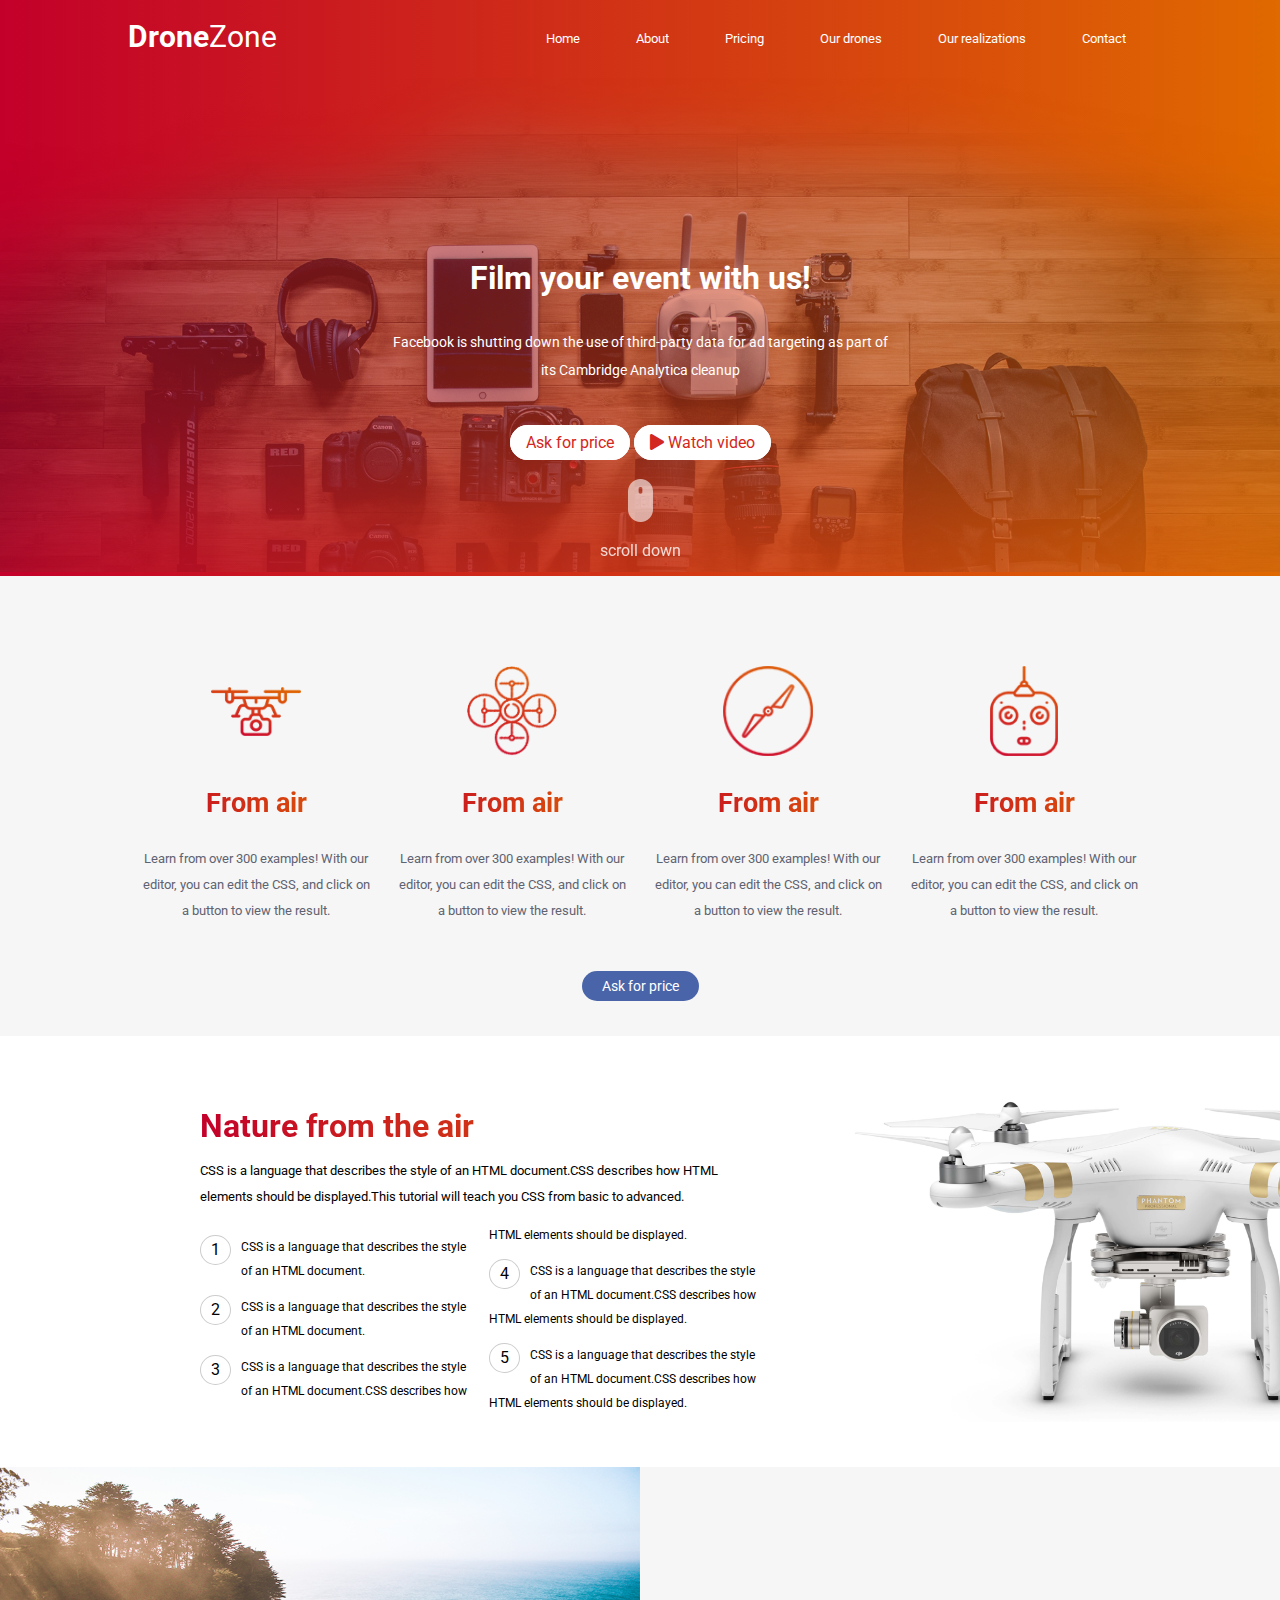
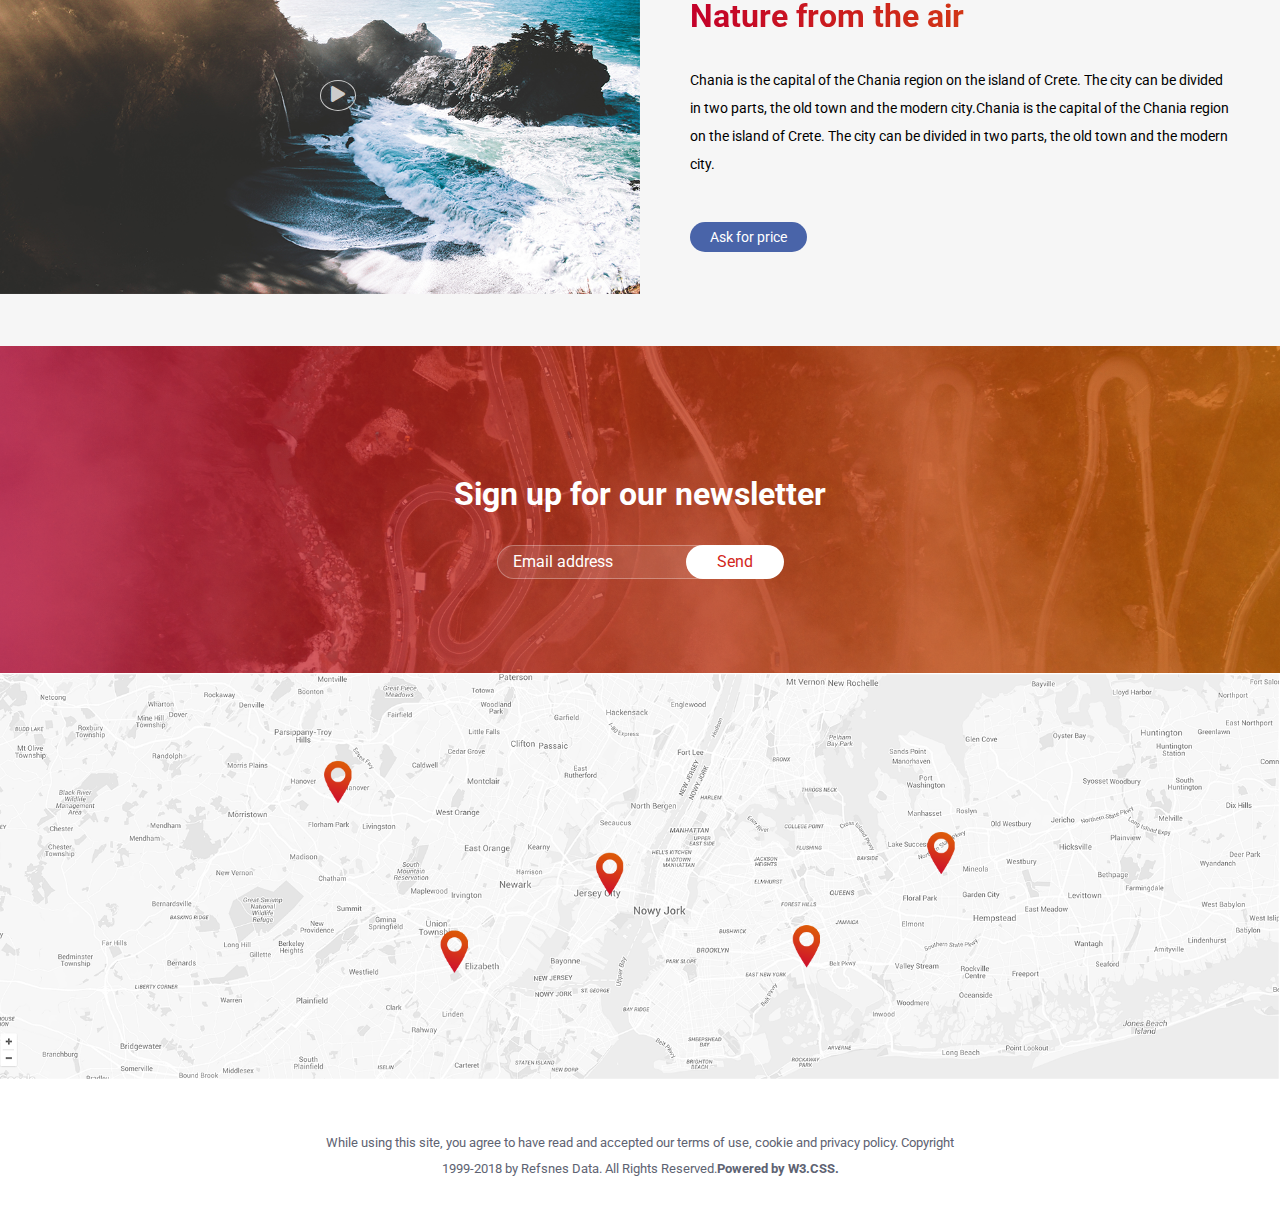
<file: index.html>
<!DOCTYPE html>
<html lang="en">
<head>
	<meta charset="utf-8">
	<title>Drone Zone</title>
	<meta name="viewport" content="width=device-width, initial-scale=1.0">
	<link rel="stylesheet" href="css/fontawesome-all.css">
	<link rel="stylesheet" href="css/normalize.css">
	<link rel="stylesheet" href="css/style.css">
	<link rel="stylesheet" href="css/rwd.css">
	<link href="https://fonts.googleapis.com/css?family=Roboto" rel="stylesheet">
</head>
<body>
<!-- START OF HEADER -->
<header>
	<div class="menu clearfix">
		<a href="" class="menu__logo"><b>Drone</b>Zone</a>
		<div class="menuBar" onclick="showMenuBar(this)">
			<div class="bar1"></div>
			<div class="bar2"></div>
			<div class="bar3"></div>
		</div>
		<div class="menu__items" id="menuItems">
			<a href="">Home</a>
			<a href="">About</a>
			<a href="">Pricing</a>
			<a href="">Our drones</a>
			<a href="">Our realizations</a>
			<a href="">Contact</a>
		</div>
	</div>
</header>
<!-- END OF HEADER -->

<!-- START OF BANNER -->
<div class="banner">
	<div class="banner__item">
		<img src="imgs/banner.png">
		<div class="banner__item_info">
			<p class="banner__item_info_title">
				Film your event with us!
			</p>
			<p class="banner__item_info_desc">
				Facebook is shutting down the use of third-party data for ad targeting as part of its Cambridge Analytica cleanup
			</p>
			<a href="" class="banner__item_info_button">Ask for price</a>
			<a href="" class="banner__item_info_button"><i class="fas fa-play"></i> Watch video</a>
		</div>
	</div>
	<div class="banner__control clearfix">
		<img src="imgs/scroll.png" alt="scroll down">
		<p>scroll down</p>
	</div>
</div>
<!-- END OF BANNER -->

<!-- START OF SERVICES -->
<div class="services">
	<div class="container clearfix">
		<div class="services__item">
			<img src="imgs/air.png" alt="services" class="services__item_photo">
			<p class="services__item_title">From air</p>
			<p class="services__item_desc">Learn from over 300 examples! With our editor, you can edit the CSS, and click on a button to view the result.</p>
		</div>
		<div class="services__item">
			<img src="imgs/best.png" alt="services" class="services__item_photo">
			<p class="services__item_title">From air</p>
			<p class="services__item_desc">Learn from over 300 examples! With our editor, you can edit the CSS, and click on a button to view the result.</p>
		</div>
		<div class="services__item">
			<img src="imgs/speed.png" alt="services" class="services__item_photo">
			<p class="services__item_title">From air</p>
			<p class="services__item_desc">Learn from over 300 examples! With our editor, you can edit the CSS, and click on a button to view the result.</p>
		</div>
		<div class="services__item">
			<img src="imgs/long.png" alt="services" class="services__item_photo">
			<p class="services__item_title">From air</p>
			<p class="services__item_desc">Learn from over 300 examples! With our editor, you can edit the CSS, and click on a button to view the result.</p>
		</div>
	</div>
	<div class="services__control">
		<a href="">Ask for price</a>
	</div>
</div>
<!-- END OF SERVICES -->

<!-- START OF PRODUCT -->
<div class="product clearfix">
	<div class="row">
		<div class="product__left">
			<p class="product__left_title">
				Nature from the air
			</p>
			<p class="product__left_desc">
				CSS is a language that describes the style of an HTML document.CSS describes how HTML elements should be displayed.This tutorial will teach you CSS from basic to advanced.
			</p>
			<div class="product__left_fea">
				<div class="product__left_fea_item">
					<span>1</span>
					<p>CSS is a language that describes the style of an HTML document.</p>
				</div>
				<div class="product__left_fea_item">
					<span>2</span>
					<p>CSS is a language that describes the style of an HTML document.</p>
				</div>
				<div class="product__left_fea_item">
					<span>3</span>
					<p>CSS is a language that describes the style of an HTML document.CSS describes how HTML elements should be displayed.</p>
				</div>
				<div class="product__left_fea_item">
					<span>4</span>
					<p>CSS is a language that describes the style of an HTML document.CSS describes how HTML elements should be displayed.</p>
				</div>
				<div class="product__left_fea_item">
					<span>5</span>
					<p>CSS is a language that describes the style of an HTML document.CSS describes how HTML elements should be displayed.</p>
				</div>
			</div>
		</div>
		<div class="product__right">
			<img src="imgs/drone.png" alt="drone">
		</div>
	</div>
	
</div>
<!-- END OF PRODUCT -->

<!-- START OF INTRO -->
<div class="intro clearfix">
	<div class="intro__video">
		<img src="imgs/pic1.png" alt="video">
		<button><i class="fas fa-play"></i></button>
	</div>
	<div class="intro__desc">
		<p class="intro__desc_title">Nature from the air</p>
		<p class="intro__desc_desc">Chania is the capital of the Chania region on the island of Crete. The city can be divided in two parts, the old town and the modern city.Chania is the capital of the Chania region on the island of Crete. The city can be divided in two parts, the old town and the modern city.</p>
		<a href>Ask for price</a>
	</div>
</div>
<!-- END OF INTRO -->

<!-- START OF SIGNUP -->
<div class="signup">
	<div class="row">
		<img src="imgs/pic3.png" alt="phot">
	</div>
	<form>
		<p>Sign up for our newsletter</p>
		<input type="text" placeholder="Email address">
		<input type="submit" value="Send">
	</form>
</div>
<!-- END OF SIGNUP -->


<!-- START OF MAP -->
<div class="map">
	<img src="imgs/map.png" alt="map">
</div>
<!-- END OF MAP -->


<!-- START OF FOOTER -->
<footer>
	<p>While using this site, you agree to have read and accepted our terms of use, cookie and privacy policy. Copyright 1999-2018 by Refsnes Data. All Rights Reserved.<b>Powered by W3.CSS.</b></p>
</footer>
<!-- END OF FOOTER -->
<script type="text/javascript">
function showMenuBar(x){
	console.log(x);
	x.classList.toggle("change");
	var menuItems = document.getElementById("menuItems");
	menuItems.classList.toggle("show");
}
</script>
</body>
</html>
</file>
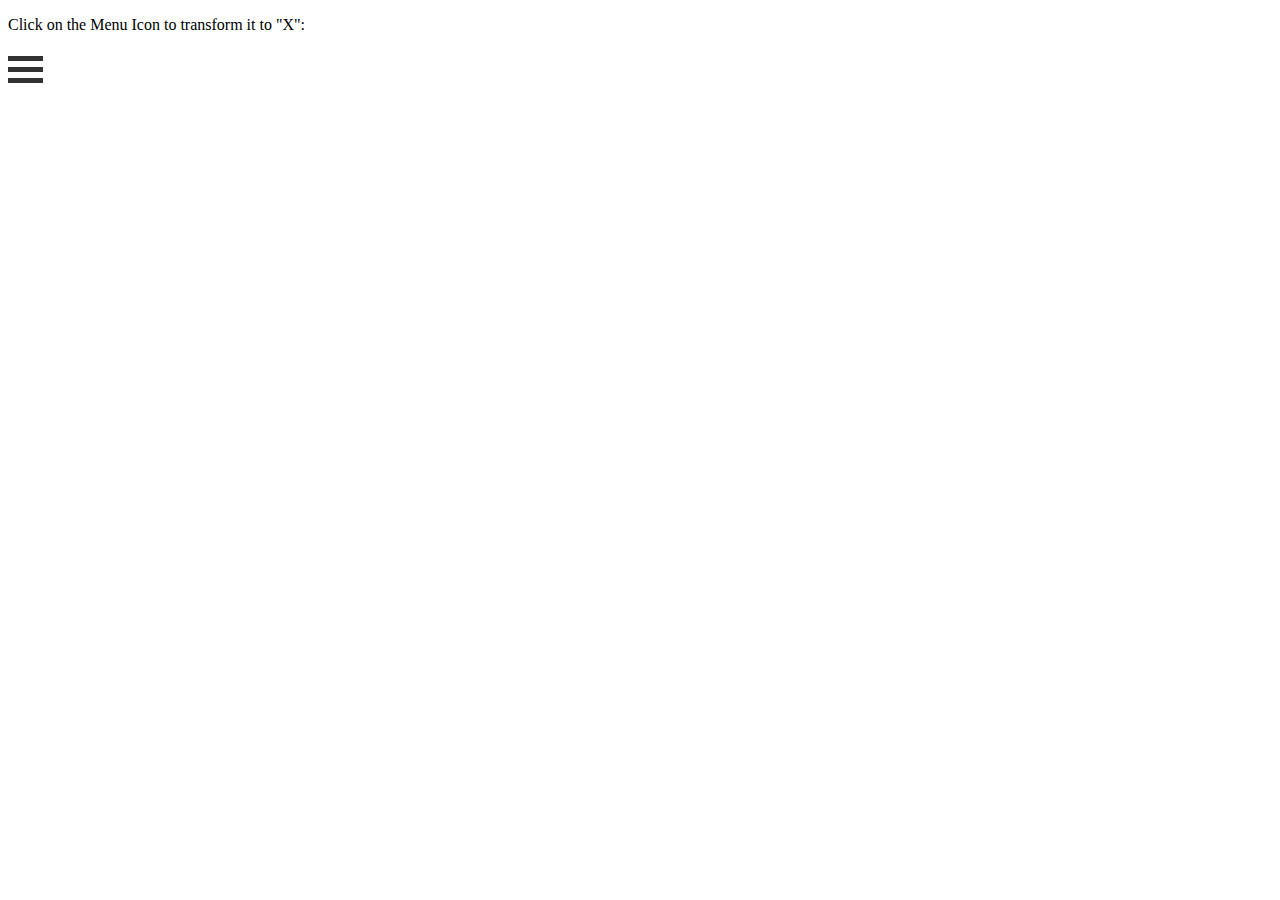
<file: menuIcon.html>
<!DOCTYPE html>
<html>
<head>
<meta name="viewport" content="width=device-width, initial-scale=1">
<style>
.container {
    display: inline-block;
    cursor: pointer;
}

.bar1, .bar2, .bar3 {
    width: 35px;
    height: 5px;
    background-color: #333;
    margin: 6px 0;
    transition: 0.4s;
}

.change .bar1 {
    -webkit-transform: rotate(-45deg) translate(-9px, 6px);
    transform: rotate(-45deg) translate(-9px, 6px);
}

.change .bar2 {opacity: 0;}

.change .bar3 {
    -webkit-transform: rotate(45deg) translate(-8px, -8px);
    transform: rotate(45deg) translate(-8px, -8px);
}
</style>
</head>
<body>

<p>Click on the Menu Icon to transform it to "X":</p>
<div class="container" onclick="myFunction(this)">
  <div class="bar1"></div>
  <div class="bar2"></div>
  <div class="bar3"></div>
</div>

<script>
function myFunction(x) {
console.log(x);
    x.classList.toggle("change");
}
</script>

</body>
</html>
</file>
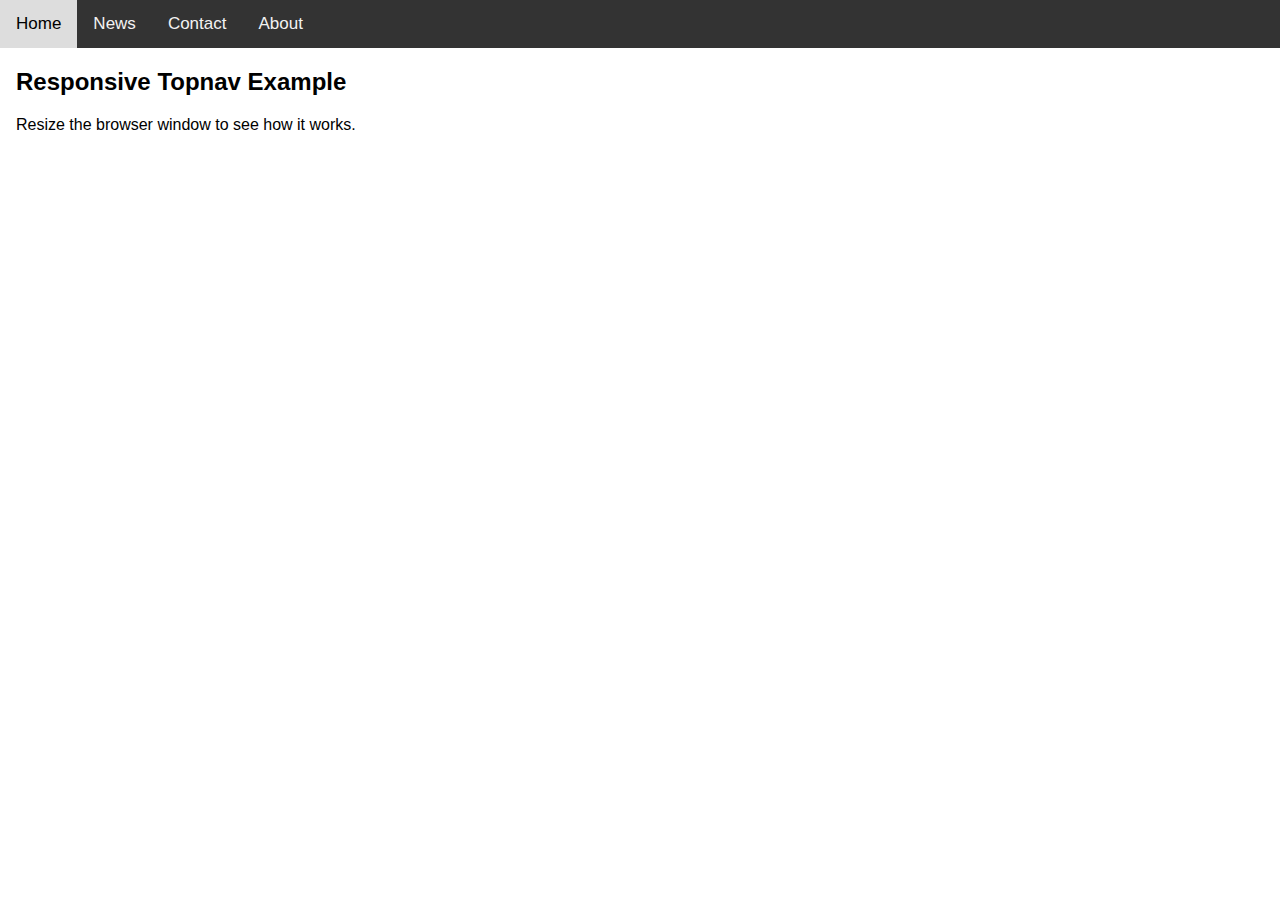
<file: res topnav.html>
<!DOCTYPE html>
<html>
<head>
<meta name="viewport" content="width=device-width, initial-scale=1">
<style>
body {
  margin: 0;
  font-family: Arial, Helvetica, sans-serif;
}

.topnav {
  overflow: hidden;
  background-color: #333;
}

.topnav a {
  float: left;
  display: block;
  color: #f2f2f2;
  text-align: center;
  padding: 14px 16px;
  text-decoration: none;
  font-size: 17px;
}

.topnav a:hover {
  background-color: #ddd;
  color: black;
}

.active {
  background-color: #4CAF50;
  color: white;
}

.topnav .icon {
  display: none;
}

@media screen and (max-width: 600px) {
  .topnav a:not(:first-child) {display: none;}
  .topnav a.icon {
    float: right;
    display: block;
  }
}

@media screen and (max-width: 600px) {
  .topnav.responsive {position: relative;}
  .topnav.responsive .icon {
    position: absolute;
    right: 0;
    top: 0;
  }
  .topnav.responsive a {
    float: none;
    display: block;
    text-align: left;
  }
}
</style>
</head>
<body>

<div class="topnav" id="myTopnav">
  <a href="#home" class="active">Home</a>
  <a href="#news">News</a>
  <a href="#contact">Contact</a>
  <a href="#about">About</a>
  <a href="javascript:void(0);" style="font-size:15px;" class="icon" onclick="myFunction()">&#9776;</a>
</div>

<div style="padding-left:16px">
  <h2>Responsive Topnav Example</h2>
  <p>Resize the browser window to see how it works.</p>
</div>

<script>
function myFunction() {
    var x = document.getElementById("myTopnav");
    if (x.className === "topnav") {
        x.className += " responsive";
    } else {
        x.className = "topnav";
    }
}
</script>

</body>
</html>
</file>
<file: css/style.css>
/*===============COMMON SETTING===============*/
* {
  box-sizing: border-box; }

body {
  margin: 0;
  padding: 0;
  font-family: 'Roboto', sans-serif; }

a {
  text-decoration: none; }

header .menu__logo, header .menu__items a, .banner__item_info_title, .banner__item_info_desc, .banner__item_info_button:hover, .banner__control p, .services__control a, .intro__desc a, .signup form p {
  color: #ffffff; }

.services__item_desc, footer p {
  color: #5e6372; }

.services, .intro {
  background-color: #f6f6f6; }

.clearfix::after, .clearfix::before {
  content: "";
  display: table; }

.clearfix::after {
  clear: both; }

.show {
  display: block !important; }

header, .banner, .services__item_title, .product__left_title, .intro__desc_title, .signup .row {
  background: linear-gradient(to right, #c3002a, #e06900); }

img {
  border: 0; }

/*===============HEADER===============*/
header {
  position: relative;
  display: block;
  width: 100%;
  padding: 20px 0;
  transition: all 1s; }
  header .menu {
    width: 80%;
    position: relative;
    left: 10%;
    right: 10%; }
    header .menu__logo {
      float: left;
      font-size: 30px; }
    header .menu__items {
      float: right;
      transition: all 0.5s; }
      header .menu__items a {
        display: inline-block;
        margin: 0 10px;
        padding: 5px 15px;
        border: 1px solid transparent;
        border-radius: 20px;
        -webkit-border-radius: 20px;
        -moz-border-radius: 20px;
        font-size: 13px;
        line-height: 200%; }
      header .menu__items a:hover {
        border: 1px solid #ffffff; }
  header .menuBar {
    display: none;
    float: right; }
    header .menuBar .bar1, header .menuBar .bar2, header .menuBar .bar3 {
      width: 20px;
      height: 3px;
      background-color: #ffffff;
      margin: 2px 0;
      transition: all 0.5s; }
  header .change .bar1 {
    transform: rotate(45deg) translate(5px, 8px); }
  header .change .bar2 {
    opacity: 0; }
  header .change .bar3 {
    transform: rotate(-45deg) translate(-1px, -2px); }

/*===============BANNER===============*/
.banner {
  position: relative;
  width: 100%;
  display: block; }
  .banner__item {
    position: relative; }
    .banner__item img {
      width: 100%;
      height: auto; }
    .banner__item img {
      opacity: 0.5; }
    .banner__item_info {
      width: 40%;
      position: absolute;
      top: 30%;
      left: 30%;
      right: 30%;
      text-align: center; }
      .banner__item_info_title {
        font-size: 2em;
        font-weight: bold; }
      .banner__item_info_desc {
        line-height: 200%;
        margin-bottom: 50px;
        font-size: 14px; }
      .banner__item_info_button {
        color: #d32721;
        background-color: #ffffff;
        padding: 7px 15px;
        border-radius: 20px;
        -webkit-border-radius: 20px;
        -moz-border-radius: 20px;
        border: 1px solid #ffffff; }
      .banner__item_info_button:hover {
        background-color: transparent; }
  .banner__control {
    width: 100%;
    position: absolute;
    bottom: 0;
    text-align: center; }
    .banner__control p {
      opacity: 0.8; }

/*===============SERVICES===============*/
.services {
  padding: 50px 0 40px;
  width: 100%;
  display: block;
  text-align: center; }
  .services .container {
    width: 80%;
    margin: 0 auto;
    padding: 20px 0; }
  .services__item {
    width: 25%;
    padding: 20px 10px;
    float: left;
    display: block; }
    .services__item_photo {
      width: 90px;
      height: 90px;
      object-fit: contain; }
    .services__item_title {
      font-size: 1.7em;
      font-weight: bold;
      -webkit-background-clip: text;
      -webkit-text-fill-color: transparent;
      -moz-background-clip: text;
      -moz-text-fill-color: transparent; }
    .services__item_desc {
      line-height: 200%;
      font-size: 13px; }
  .services__control {
    width: 100%;
    display: block;
    text-align: center; }
    .services__control a {
      padding: 7px 20px;
      background-color: #4964a9;
      border-radius: 20px;
      -webkit-border-radius: 20px;
      -moz-border-radius: 20px;
      font-size: 14px; }

/*===============PRODUCT===============*/
.product {
  position: relative;
  width: 100%;
  display: block;
  padding: 40px 0; }
  .product__left {
    float: left;
    width: 60%;
    padding-left: 200px; }
    .product__left_title {
      font-size: 2em;
      -webkit-background-clip: text;
      -webkit-text-fill-color: transparent;
      -moz-background-clip: text;
      -moz-text-fill-color: transparent;
      font-weight: bold;
      margin-bottom: 10px; }
    .product__left_desc {
      font-size: 13px;
      line-height: 200%; }
    .product__left_fea {
      column-count: 2;
      -webkit-column-count: 2;
      -moz-column-count: 2;
      column-gap: 10px;
      -webkit-column-gap: 10px;
      -moz-column-gap: 10px; }
      .product__left_fea_item span {
        margin-right: 10px;
        padding: 5px 10px;
        border: 1px solid #cccccc;
        border-radius: 50%;
        -webkit-border-radius: 50%;
        -moz-border-radius: 50%;
        float: left; }
      .product__left_fea_item p {
        font-size: 12px;
        line-height: 200%; }
  .product__right {
    float: right;
    width: 40%; }
    .product__right img {
      width: 100%;
      height: auto; }

/*===============INTRO===============*/
.intro {
  position: relative;
  display: block;
  width: 100%; }
  .intro__video {
    width: 50%;
    float: left;
    position: relative; }
    .intro__video img {
      width: 100%;
      height: auto; }
    .intro__video img {
      display: block; }
    .intro__video button {
      position: absolute;
      top: 50%;
      left: 50%;
      border: 1px solid #cccccc;
      border-radius: 50%;
      -webkit-border-radius: 50%;
      -moz-border-radius: 50%;
      color: #cccccc;
      padding: 5px 10px;
      background-color: transparent; }
  .intro__desc {
    width: 50%;
    float: right;
    padding: 99px 50px; }
    .intro__desc_title {
      -webkit-background-clip: text;
      -webkit-text-fill-color: transparent;
      -moz-background-clip: text;
      -moz-text-fill-color: transparent;
      font-size: 2em;
      font-weight: bold; }
    .intro__desc_desc {
      font-size: 14px;
      line-height: 200%;
      margin-bottom: 50px; }
    .intro__desc a {
      padding: 7px 20px;
      background-color: #4964a9;
      border-radius: 20px;
      -webkit-border-radius: 20px;
      -moz-border-radius: 20px;
      font-size: 14px; }

/*===============SIGNUP===============*/
.signup {
  position: relative;
  width: 100%;
  display: block; }
  .signup .row img {
    width: 100%;
    height: auto; }
  .signup .row img {
    display: block;
    opacity: 0.3; }
  .signup form {
    position: absolute;
    width: 100%;
    text-align: center;
    top: 30%; }
    .signup form p {
      font-size: 2em;
      font-weight: bold; }
    .signup form input {
      border-radius: 20px;
      -webkit-border-radius: 20px;
      -moz-border-radius: 20px;
      border: 1px solid transparent; }
    .signup form ::placeholder {
      color: #ffffff; }
    .signup form input[type="text"] {
      padding: 7px 15px;
      background: rgba(255, 255, 255, 0.1);
      border: 1px solid rgba(255, 255, 255, 0.3); }
    .signup form input[type="submit"] {
      padding: 7px 30px;
      background-color: #ffffff;
      color: #d32721;
      margin-left: -50px; }

/*===============MAP===============*/
.map {
  position: relative;
  width: 100%;
  display: block; }
  .map img {
    width: 100%;
    height: auto; }
  .map img {
    display: block; }

/*===============FOOTER===============*/
footer {
  position: relative;
  width: 100%;
  display: block;
  padding: 50px 0; }
  footer p {
    width: 50%;
    margin: 0 auto;
    text-align: center;
    font-size: 13px;
    line-height: 200%; }

/*# sourceMappingURL=style.css.map */
</file>
<file: css/rwd.css>
/*==================RWD SETTING===============*/
@media only screen and (min-width: 320px) and (max-width: 767px) {
  /*===============HEADER===============*/
  header {
    position: fixed;
    top: 0;
    z-index: 99999; }
    header .menu {
      width: 100%;
      left: 0;
      right: 0; }
      header .menu__logo {
        padding-left: 10px; }
      header .menu__items {
        float: none;
        display: none; }
        header .menu__items a {
          width: 100%;
          border-radius: 0;
          border-bottom: 1px solid #ffffff; }
    header .menuBar {
      display: block;
      padding-right: 10px; }

  /*===============BANNER===============*/
  .banner {
    top: 74px; }
    .banner__item img {
      height: 200px;
      object-fit: cover; }
    .banner__item_info {
      width: 80%;
      top: 10%;
      left: 10%;
      right: 10%; }
      .banner__item_info_title {
        font-size: 1em; }
      .banner__item_info_desc {
        margin-bottom: 10px;
        font-size: 9px; }
      .banner__item_info_button {
        padding: 7px 12px;
        font-size: 10px; }
    .banner__control {
      display: none; }

  /*===============SERVICES===============*/
  .services .container {
    width: 100%;
    padding: 20px 0; }
  .services__item {
    width: 100%;
    float: none;
    diplay: block; }
    .services__item_photo {
      width: 90px;
      height: 90px;
      object-fit: contain; }
    .services__item_title {
      font-size: 1.7em;
      font-weight: bold;
      -webkit-background-clip: text;
      -webkit-text-fill-color: transparent; }
    .services__item_desc {
      line-height: 200%;
      font-size: 13px; }
  .services__control a {
    padding: 7px 20px;
    font-size: 14px; }

  /*===============PRODUCT===============*/
  .product {
    padding: 40px 0; }
    .product__left {
      float: none;
      width: 100%;
      padding: 10px; }
      .product__left_title {
        font-size: 2em;
        margin-bottom: 10px; }
      .product__left_desc {
        font-size: 13px;
        line-height: 200%; }
      .product__left_fea {
        -webkit-column-count: 1;
        -moz-column-count: 1;
        column-count: 1;
        -webkit-column-gap: 0;
        -moz-column-gap: 0;
        column-gap: 0; }
        .product__left_fea_item span {
          margin-right: 10px;
          padding: 5px 10px;
          border: 1px solid #cccccc;
          float: left; }
        .product__left_fea_item p {
          font-size: 12px;
          line-height: 200%; }
    .product__right {
      float: none;
      width: 100%; }

  /*===============INTRO===============*/
  .intro__video {
    width: 100%;
    float: none; }
  .intro__desc {
    width: 100%;
    float: none;
    padding: 20px 10px; }
    .intro__desc_desc {
      margin-bottom: 30px; }

  /*===============SIGNUP===============*/
  .signup .row img {
    height: 200px;
    object-fit: cover; }
  .signup form {
    top: 10%; }
    .signup form p {
      font-size: 1.5em; }

  /*===============FOOTER===============*/
  footer p {
    width: 90%; } }
@media only screen and (min-width: 768px) and (max-width: 991px) {
  /*===============HEADER===============*/
  header .menu {
    width: 96%;
    left: 2%;
    right: 2%; }
    header .menu__items a {
      margin: 0 5px; }

  /*===============BANNER===============*/
  .banner__item_info {
    width: 80%;
    top: 10%;
    left: 10%;
    right: 10%; }
    .banner__item_info_title {
      font-size: 1.7em; }
    .banner__item_info_desc {
      margin-bottom: 20px;
      font-size: 12px; }

  /*===============SERVICES===============*/
  .services__item {
    width: 50%; }

  /*===============PRODUCT===============*/
  .product {
    padding: 40px 0; }
    .product__left {
      float: none;
      width: 100%;
      padding: 10px; }
      .product__left_title {
        font-size: 2em;
        margin-bottom: 10px; }
      .product__left_desc {
        font-size: 13px;
        line-height: 200%; }
      .product__left_fea {
        -webkit-column-count: 1;
        -moz-column-count: 1;
        column-count: 1;
        -webkit-column-gap: 0;
        -moz-column-gap: 0;
        column-gap: 0; }
        .product__left_fea_item span {
          margin-right: 10px;
          padding: 5px 10px;
          border: 1px solid #cccccc;
          float: left; }
        .product__left_fea_item p {
          font-size: 12px;
          line-height: 200%; }
    .product__right {
      float: none;
      width: 100%; }

  /*===============INTRO===============*/
  .intro__video {
    width: 100%;
    float: none; }
  .intro__desc {
    width: 100%;
    float: none;
    padding: 20px 10px; }
    .intro__desc_desc {
      margin-bottom: 30px; }

  /*===============SIGNUP===============*/
  .signup .row img {
    height: 200px;
    object-fit: cover; }
  .signup form {
    top: 10%; }
    .signup form p {
      font-size: 1.5em; } }
@media only screen and (min-width: 992px) and (max-width: 1200px) {
  /*===============BANNER===============*/
  .banner__item_info {
    width: 60%;
    top: 15%;
    left: 20%;
    right: 20%; }
    .banner__item_info_desc {
      margin-bottom: 30px; }

  /*===============PRODUCT===============*/
  .product__left {
    padding-left: 50px; }

  /*===============INTRO===============*/
  .intro__desc {
    padding: 20px 30px; } }

/*# sourceMappingURL=rwd.css.map */
</file>
